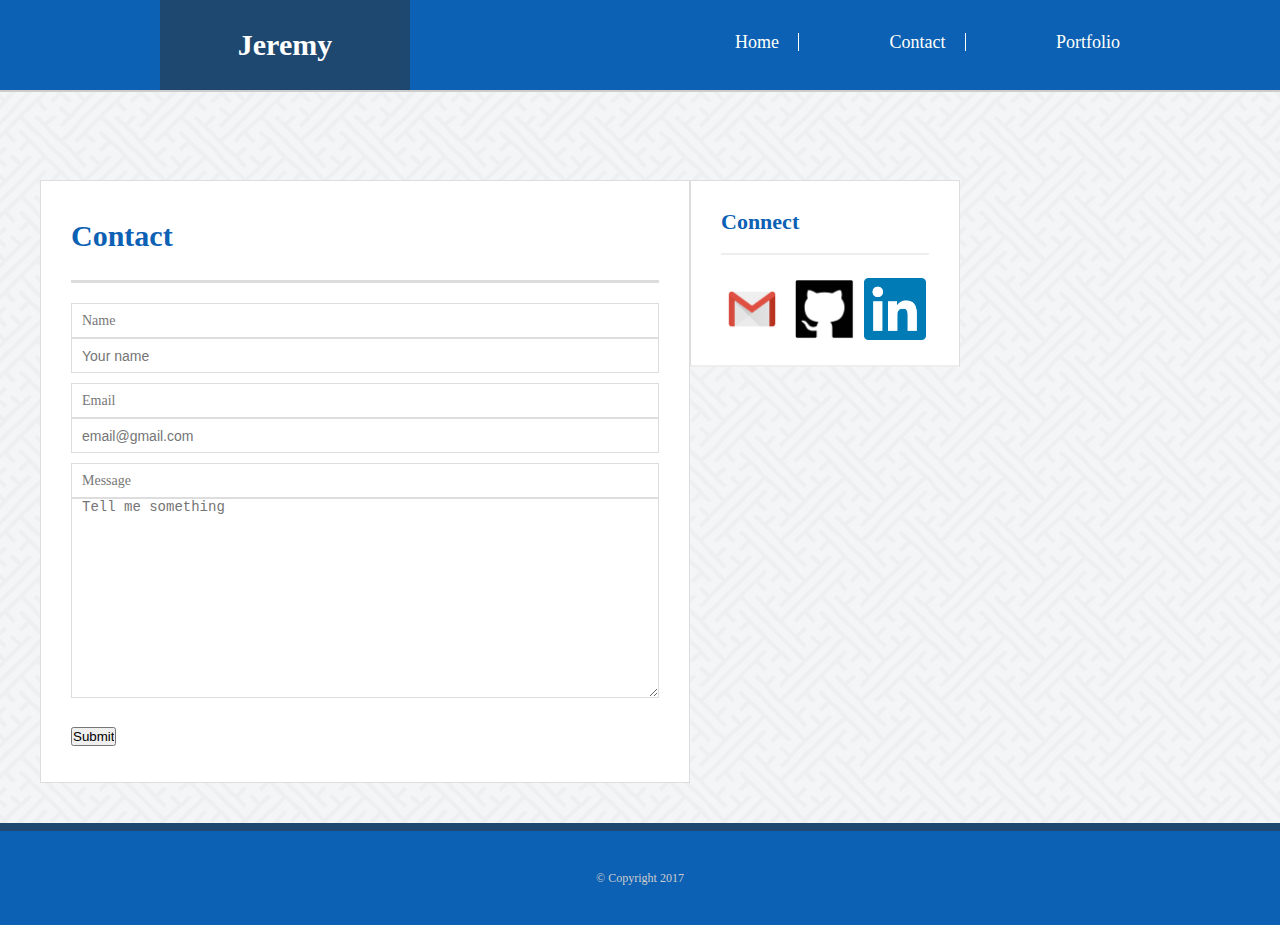
<file: contact.html>
<!doctype html>

<html lang="en">
  <head>    
      <title>Contact</title>
      <link rel="stylesheet" type="text/css" href="assets/css/reset.css">
      <link rel="stylesheet" type="text/css" href="assets/css/style.css">
      <!-- <link rel="stylesheet" href="https://cdnjs.cloudflare.com/ajax/libs/font-awesome/4.7.0/css/font-awesome.min.css"> -->
  </head>

    <body background="assets/images/sayagata-400px.png">
    
      <header id="masthead">
          <div class="container">         
            <a href="index.html" id="logo">Jeremy</a>
            <nav>           
              <a href="index.html">Home</a>
              <a href="contact.html">Contact</a>
              <a href="portfolio.html">Portfolio</a>
            </nav>
          </div>
      </header>


    <div id="main-container" class="container">
      <section class="main-section">
        <h1>Contact</h1>

        <form id="contact-form">
          <ul>
            <li>
              <label for="name">Name</label>
              <input type="text" name="name" id="name" placeholder="Your name" required="required">
            </li>           
            <li>
              <label for="email">Email</label>
              <input type="text" name="Email" id="email" placeholder="email@gmail.com" required="required">
            </li>
            <li>
              <label for="message">Message</label>
              <textarea id="message" name="message" required="required" placeholder="Tell me something"></textarea>
            </li>  
          </ul>
          <input type="submit" name="submit">
        </form>
          
      </section> 
      
    </div>
	       
    	<section class="side-bar">
        <div id="connect">
          <h2>Connect</h2>
          
          <img src="assets/images/gmail.png" class="social" href="mailto:Jeremy.awad@gmail.com" target="_top"></img>
          <img src="assets/images/github.png" class="social" href="https://github.com/J373my1" target="_blank"></img>
          <img src="assets/images/linkedin.png" class="social" href="https://www.linkedin.com/in/jeremy-awad-1407b249/">
      </div>      
    </section>

    
  	<div>      
      <footer>  
        <div class="container">
        &copy; Copyright 2017
        </div>
        
      </footer>
    </div>

    </body>
</html>
</file>
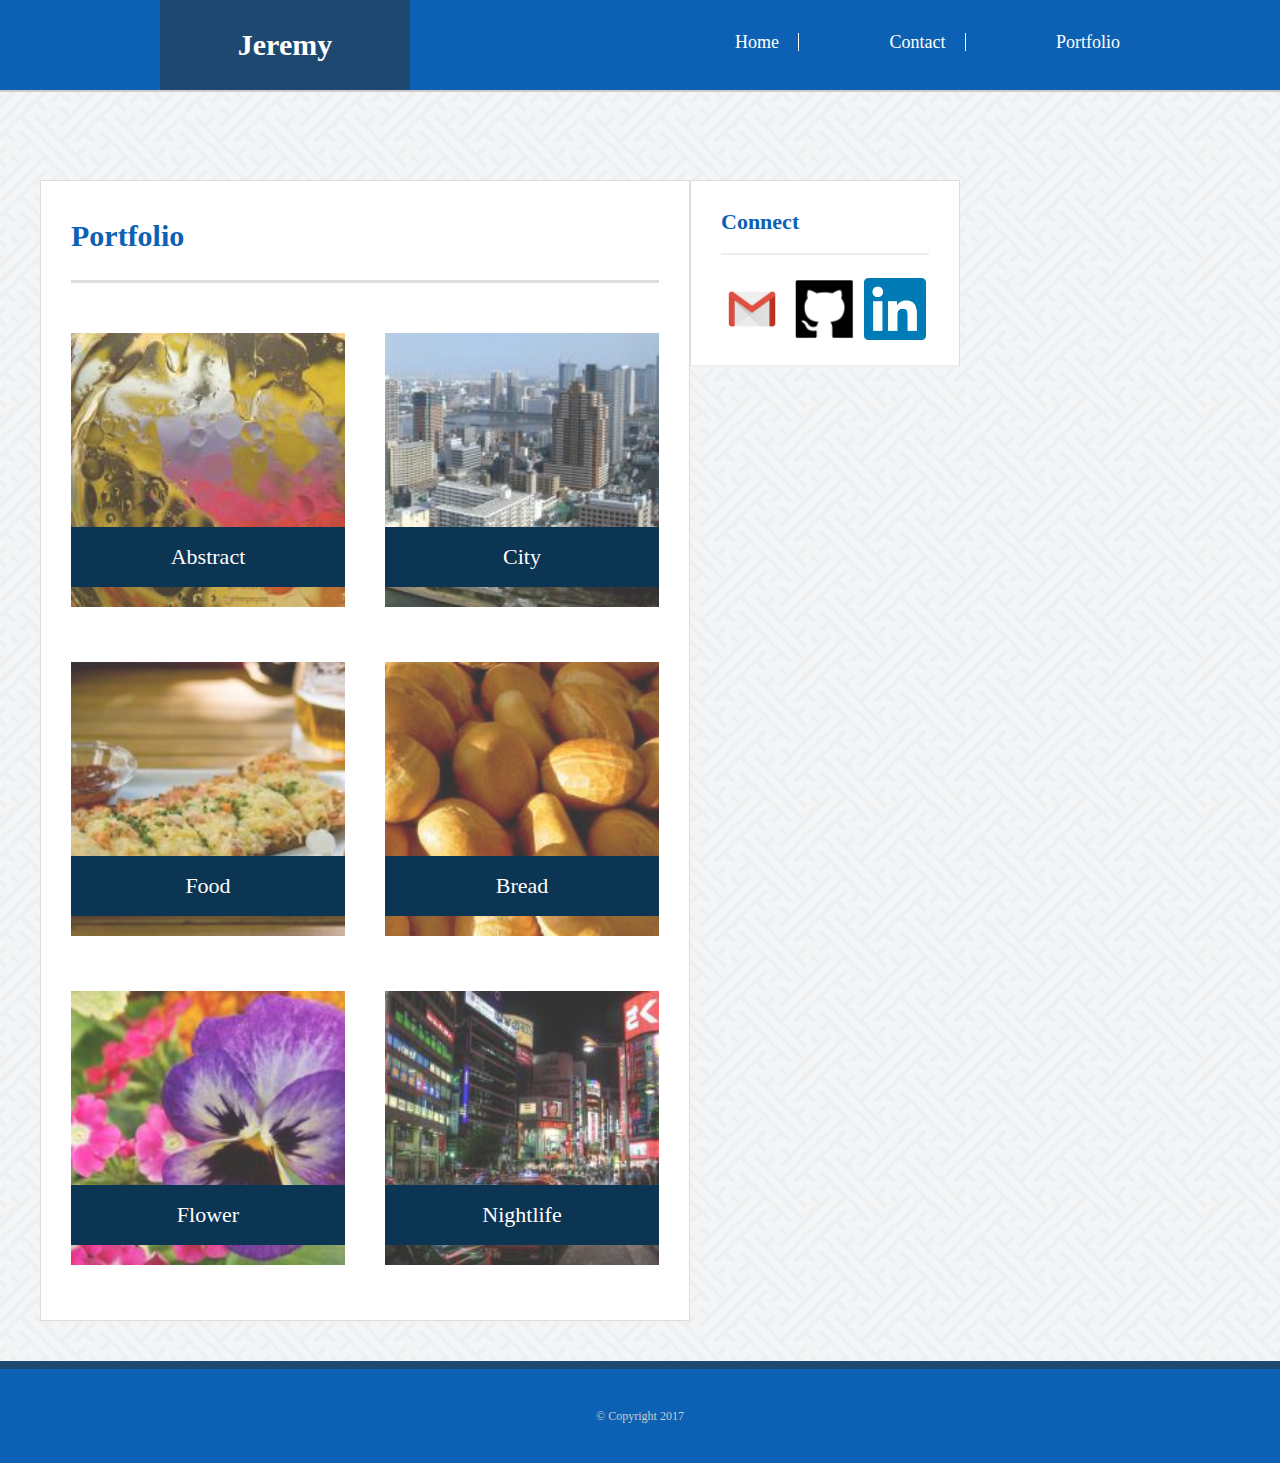
<file: portfolio.html>
<!doctype html>
<html lang="en">

<head>
    <title>Portfolio</title>
    <link rel="stylesheet" type="text/css" href="assets/css/reset.css">
    <link rel="stylesheet" type="text/css" href="assets/css/style.css">
    <link rel="stylesheet" href="https://cdnjs.cloudflare.com/ajax/libs/font-awesome/4.7.0/css/font-awesome.min.css">
</head>

<body background="assets/images/sayagata-400px.png">
    <header id="masthead">
        <div class="container">
            <a href="index.html" id="logo">Jeremy</a>
            <nav>
                <a href="index.html">Home</a>
                <a href="contact.html">Contact</a>
                <a href="portfolio.html">Portfolio</a>
            </nav>
        </div>
    </header>

    

    <div id="main-container" class="container" class="container.fluid">
        <section class="main-section" class="row">
            <h1>Portfolio</h1>
            <div class="work">
                <img src="assets/images/pic1.jpg" class="auth-image" align="#" class="col-md-6" class="img-fluid">
                <h3>Abstract</h3>
            </div>
            <div class="work">
                <img src="assets/images/pic2.jpg" class="auth-image" align="#" class="col-md-6" class="img-fluid">
                <h3>City</h3>
            </div>
            <div class="work">
                <img src="assets/images/pic3.jpg" class="auth-image" align="#" class="col-md-12">
                <h3>Food</h3>
            </div>
            <div class="work">
                <img src="assets/images/pic4.jpg" class="auth-image" align="#" class="col-md-12">
                <h3>Bread</h3>
            </div>
            <div class="work">
                <img src="assets/images/pic5.jpg" class="auth-image" align="#" class="col-md-12">
                <h3>Flower</h3>
            </div>
            <div class="work">
                <img src="assets/images/pic6.jpg" class="auth-image" align="#" class="col-md-6">
                <h3>Nightlife</h3>
            </div>
        </section>
    </div>
    <section class="side-bar">
        <div class="row" id="connect">
            <h2>Connect</h2>
            <img src="assets/images/gmail.png" class="social" href="mailto:Jeremy.awad@gmail.com" target="_top"></img>
            <img src="assets/images/github.png" class="social" href="https://github.com/J373my1" target="_blank"></img>
            <img src="assets/images/linkedin.png" class="social" href="https://www.linkedin.com/in/jeremy-awad-1407b249/">
        </div>
    </section>
    <div>
        <footer>
            <div class="container">
                &copy; Copyright 2017
            </div>
        </footer>
    </div>
</body>

</html>
</file>
<file: assets/css/style.css>
* {
  box-sizing: border-box;
}


body {
  font-size: 18px;
  line-height: 34px;
  font-family: "times new roman", Helvetica, sans-serif;
  color: #777;
}

.container {
  width: 100%;
  max-width: 960px;
  margin: 0 auto;
  clear: both;
}

h1, h2, h3, p {
  margin-bottom: 20px;
}

p:last-child {
  margin-bottom: 0;
}

h1, h2, h3 {
  font-family: "Georgia";
  font-weight: 700;
  color:#0C61B4;
}

h1 {
  font-size: 30px;
  line-height: 49px;
  border-bottom: 3px solid #ddd;
  padding-bottom: 20px;
}

h2, h3 {
  font-size: 22px;
}


/*header*/
#masthead {
  background: #0C61B4;
  margin: 0 0 30px; 
  z-index: 99;
  color: #fff;
  overflow: auto;
  border-bottom: 2px solid #ccc;
  position: fixed;
  width: 100%;
}

#logo {
  width: 250px;
  height: 90px;
  background: #1E486F;
  float: left;
  font-family: 'Georgia';
  text-align: center;
  line-height: 90px;
  color: #fff;
  font-weight: 700;
  font-size: 30px;
  text-decoration: none;
}


nav {
  float: right;
  margin-top: 25px;
  background-color: #0C61B4;
}

nav a {
  text-decoration: none;
  margin-left: 15px;
  display: inline-block;
  border-left: 1px solid;
  padding-left: 90px;
  line-height: 18px;
  color: #FFFFFA;
}

nav a:first-child {
  border-left: 0 none;
}

/*main*/
#main-container {
  padding-top: 180px;
  margin-left: 40px;
}

.main-section {
  background: #fff;
  padding: 30px;
  margin: 0 0 40px 0;
  width: 100%;
  max-width: 650px;
  float: left;
  border: 1px solid #ddd;
}

.auth-image {
  width: 200px;
  height: auto;
  margin-top: 10px;
  float: left;
  margin-right: 25px;
  color: #0C3453;
}

/*sidebar*/
.side-bar {
  background: #fff;
  padding: 30px;
  width: 100%;
  max-width: 270px;
  float: left;
  border: 1px solid #ddd;
  margin-bottom: 20px;
  /*margin-left: 120px;*/
}

h3, .side-bar, h2 {
  border-bottom: 2px solid #eee;
  padding-bottom: 20px;
  margin-bottom: 15px;
  line-height: 22px;
}

.social {
  width: 62px;
  height: 62px;
  margin-top: 8px;
  margin-right: 5px;
}

.social:last-child {
  margin-right: 0;
}


/*footer*/
footer {
  background: #0C61B4;
  color: #fff;
  padding: 30px 0;
  clear: both;
  border-top: 8px solid #1E486F;
  color: #ccc;
  font-size: 12px;
  text-align: center;
}

/*portfolio*/
.work {
  width: 274px;
  overflow: auto;
  position: relative;
  float: left;
  margin: 20px 0 25px;
}

.work:nth-child(even) {
  margin-right: 40px;
}


.work img {
  width:100%;
  border: 0 none;
  opacity: .8;
}

.work h3 {
  border-bottom: 0;
  background: #0C3453;
  color: #fff;
  text-align: center;
  position: absolute;
  bottom: 20px;
  padding: 15px;
  width: 100%;
  line-height: 30px;
  margin-bottom: 0;
  font-weight: 300;

}

/*contact*/
#contact-form ul {
  margin-bottom: 20px;
}

#contact-form li {
  margin-bottom: 10px;
}

label,
input[type=text],
input[type=email],
textarea{
  display: block;
  width: 100%;
}

label,
input[type=text],
input[type=email],
textarea{
  height: 35px;
  border:1px solid #ddd;
  padding: 0 10px;
  font-size: 14px;  
}

textarea {
  height: 200px;
}
 
 .img-responsive {
  width:100%;
 }
</file>
